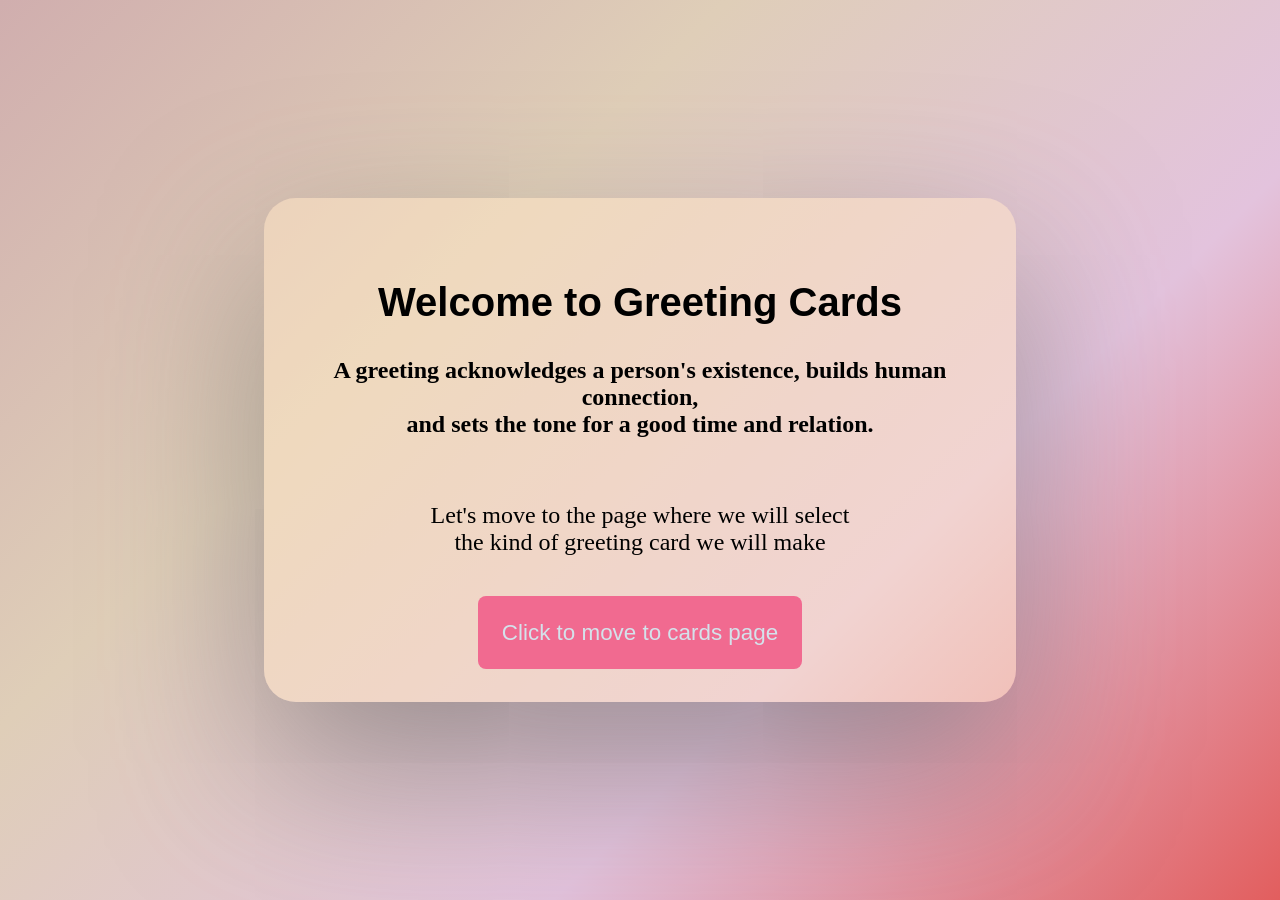
<file: index.html>
<!DOCTYPE html>
<html lang="en">
    <head>
        <meta charset="UTF-8">
        <meta name="viewport" content="width=device-width, initial-scale=1.0"/>
        <title>Greeting Card</title>
        <link rel="stylesheet" href="style.css">
    </head>
    <body>
        <div class="homepg">
            <h1 id="head1">
                Welcome to Greeting Cards
            </h1>
            <h2 id="head2">
                A greeting acknowledges a person's existence, builds human connection, <br>and sets the tone for a good time and relation.
            </h2>
            <p id="para1">Let's move to the page where we will select <br>the kind of greeting card we will make</p>
            <a id="movin1" href="cardmkrpgs/cardpage.html">Click to move to cards page</a>
        </div>
    </body>
</html>
</file>
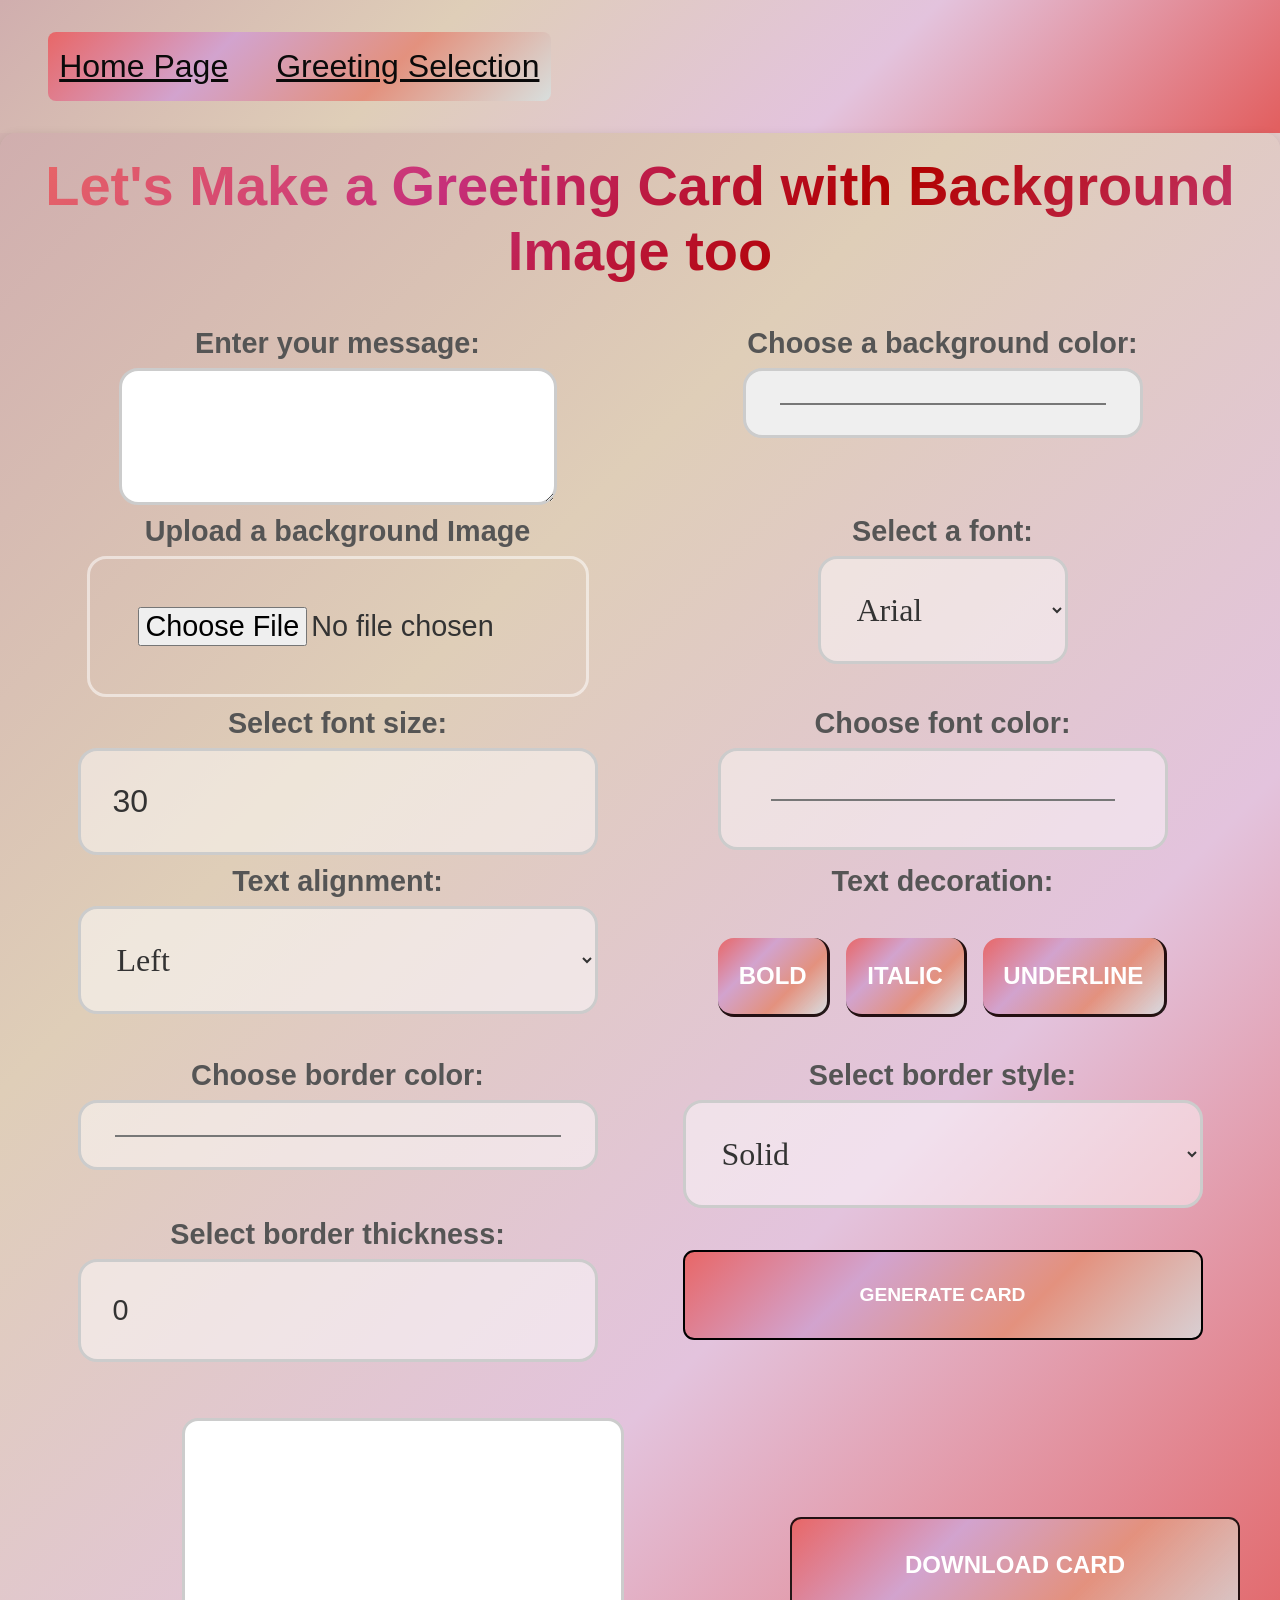
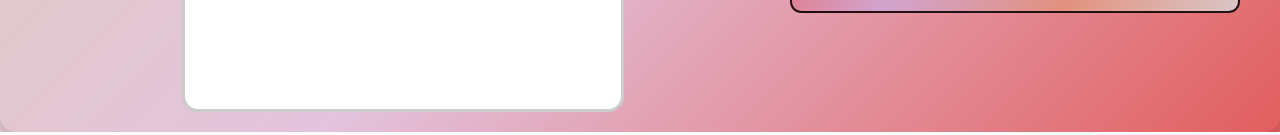
<file: cardmkrpgs/cardmkrpg2.html>
<!DOCTYPE html>
<html lang="en">
    <head>
        <meta charset="UTF-8">
        <meta name="viewport" content="width=device-width, initial-scale=1.0">
        <title>Greeting Card with background Image too</title>
        <link rel="stylesheet" href="/style.css"/>
        <link rel="stylesheet" href="/stylecard2.css"/>
    </head>
    <body>
        <header class="navbrcard2">
            <nav>
                <ul>
                    <li><a href="/index.html">Home Page</a></li>
                    <li><a href="/cardmkrpgs/cardpage.html">Greeting Selection</a></li>
                </ul>
            </nav>
        </header>
        <div class="container">
            <h1>
                Let's Make a Greeting Card with Background Image too
            </h1>
            <form>
                <div class="form-group">
                    <label for="message">Enter your message:</label>
                    <textarea id="message" rows="3" placeholder="Type your message here...">
                    </textarea>
                </div>
                <div class="form-group">
                        <label for="background">Choose a background color:</label>
                        <input type="color" id="background">
                </div>

                <div class="form-group">
                        <label for="backgroundImage">Upload a background Image</label>
                        <input type="file" id="backgroundImage">
                </div>

                <div class="form-group">
                        <label for="font">Select a font:</label>
                        <select id="font">
                            <option value="Arial">Arial</option>
                            <option value="Verdana">Verdana</option>
                            <option value="Times New Roman">Times New Roman</option>
                        </select>
                </div>
                <div class="form-group">
                        <label for="fontSize">Select font size:</label>
                        <input type="number" id="fontSize" min="16" max="48" value="30">
                </div>
                    
                <div class="form-group">
                        <label for="fontColor">Choose font color:</label>
                        <input type="color" id="fontColor" value="#000000">
                </div>

                <div class="form-group">
                        <label for="textAlignment">Text alignment:</label>
                        <select id="textAlignment">
                            <option value="left">Left</option>
                            <option value="center">Center</option>
                            <option value="right">Right</option>
                        </select>
                </div>

                <div class="form-group text-decoration">
                        <label>Text decoration:</label>
                        <div class="text-decoration-Buttons">
                            <button type="button"
                            onclick="toggleTextDecoration('bold')">Bold</button>
                            <button type="button"
                            onclick="toggleTextDecoration('italic')">Italic</button>
                            <button type="button"
                            onclick="toggleTextDecoration('underline')">Underline</button>
                        </div>
                </div>
                    
                <div class="form-group bd-color">
                        <label for="borderColor">Choose border color:</label>
                        <input type="color" id="borderColor"
                        value="#000000">
                </div>
                <div class="form-group">
                        <label for="borderStyle">Select border style:</label>
                        <select id="borderStyle">
                            <option value="solid">Solid</option>
                            <option value="dashed">Dashed</option>
                            <option value="dotted">Dotted</option>
                            <option value="double">Double</option>
                        </select>
                </div>

                <div class="form-group">
                        <label for="borderThickness">Select border thickness:</label>
                        <input type="number" id="borderThickness" min="0" max="20" value="0">
                </div>

                <div class="form-group">
                        <button type="button" id="generateBtn" onclick="generateCard()">Generate Card</button>
                </div>
            </form>
            <div class="cards">
                <div class="preview col-8">
                    <canvas id="cardCanvas" width="650" height="430"></canvas>
                </div>
                <div class="col-3">
                    <button type="button" onclick="downloadCard()">Download Card</button>
                </div>
            </div>
        </div>
        <script src="/scriptcard2.js"></script>
    </body>
</html>
</file>
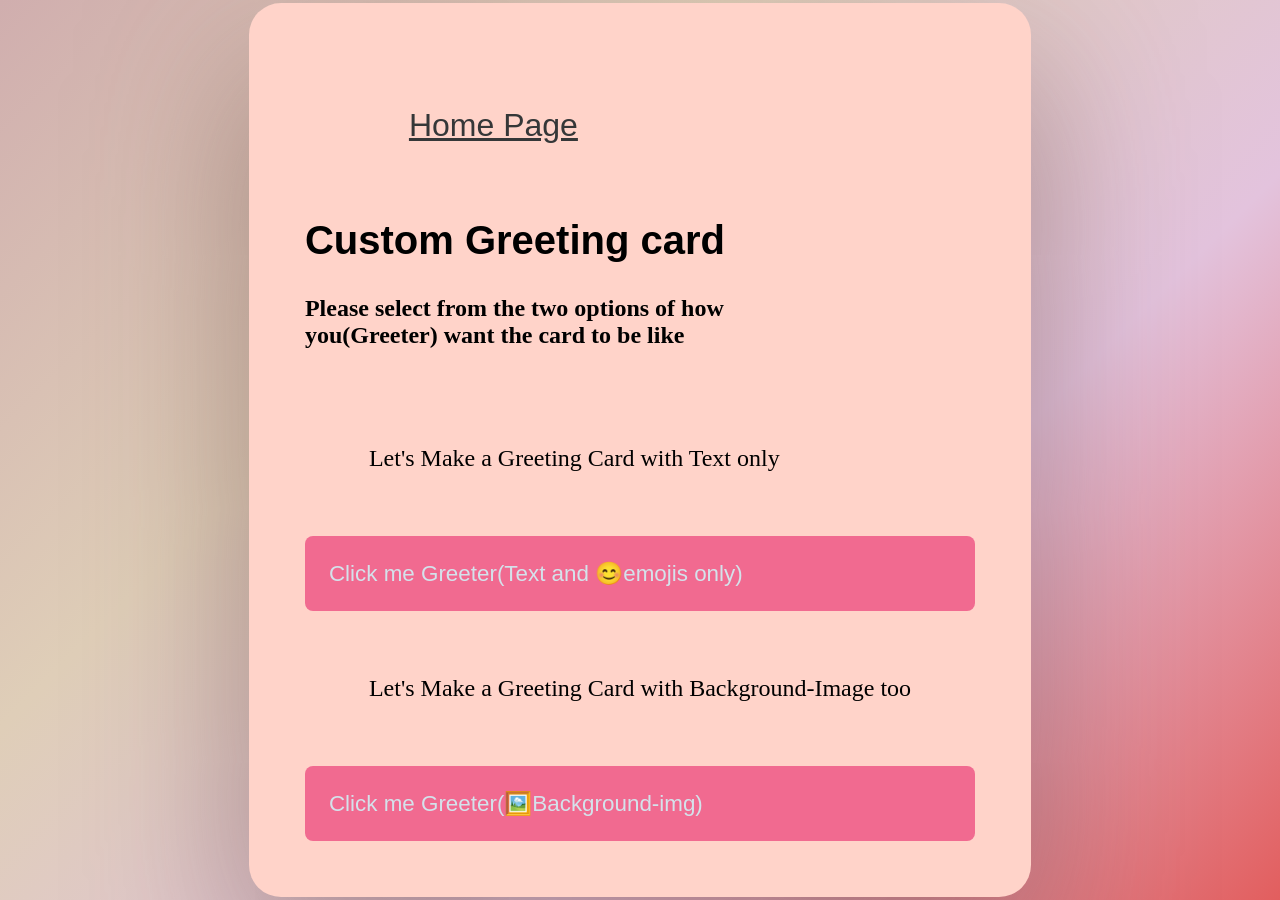
<file: cardmkrpgs/cardpage.html>
<!DOCTYPE html>
<html lang="en">
    <head>
        <meta charset="UTF-8">
        <meta name="viewport"content="width=device-width, initial-scale=1.0">
        <title>Card Selection Page</title>
        <link rel="stylesheet" href="/style.css"/>
    </head>
    <body>
        <div class="container">
            <header class="navbr">
              <nav>
                <ul>
                    <li><a href="/index.html">Home Page</a></li>
                </ul>
              </nav>
            </header>
            <h1 id="head1">
            Custom Greeting card
            </h1>
            <h2 id="head2">
            Please select from the two options of how <br>you(Greeter) want the card to be like
            </h2>
            <!--I am using emojis from the website emojipedia.org and emojidb.org-->
            <div class="greetpg">
                 <p id="para1-text">Let's Make a Greeting Card with Text only</p>
                 <a id="para1-img" href="/cardmkrpgs/cardmkrpg1.html">Click me Greeter(Text and 😊emojis only)</a>
            </div> 
            <div class="greetpg">
                   <p id="movin1-text">Let's Make a Greeting Card with Background-Image too</p>
                   <a id="movin1-img" href="/cardmkrpgs/cardmkrpg2.html">Click me Greeter(🖼️Background-img)</a>
            </div>
        </div>
    </body>
</html>
</file>
<file: style.css>
body {
    font-family:'Segoe UI', Tahoma, sans-serif;
    background: linear-gradient(135deg, #d0aeae, #dfceb8, #e3c3dd, #e25e5e);
    margin: 0;
    padding: 0;
    min-height: 100vh;
    display: flex;
    flex-direction: column;
    
}

/*Styling Home Page */
.homepg {
    align-items: center;
    text-align: center;
    background-color:rgba(255, 228, 196, 0.482);
    max-width:50%;
    margin:auto;
    padding: 3.5rem;
    border-radius: 2rem;
    box-shadow: 0 4rem 10rem rgba(106, 103, 103, 0.601);
    transition: 0.5s;
}
.homepg #movin1:hover {
    transform: translateY(-5px);
    border-width: 0 0.2rem 0.2rem 0;
    cursor: pointer;
}
#head1 {
    font-size:2.5rem;
    margin-bottom: 2rem;
}
#head2 {
    font-size:1.5rem;
    margin-bottom: 2rem;
    font-family: cursive;
}
#para1 {
    font-size:1.5rem;
    margin: 4rem;
    font-family: cursive;
}
#para1-text {
    font-size:1.5rem;
    margin: 4rem;
    font-family: cursive;
}
#para1-img {
    font-size: 1.4rem;
    background-color:#f16a90;
    color:rgb(212, 226, 235);
    padding: 1.5rem;
    cursor: pointer;
    border-radius:0.5rem;
    text-decoration:none;
}
#para1-img:hover{
    box-shadow: 0 0.4rem 1.4rem 0 rgba(202, 117, 91, 0.5);
    transform: translateY(-0.1rem);
    transition: transform 150ms;
}
#movin1-text {
    font-size:1.5rem;
    margin: 4rem;
    font-family: cursive;
}
#movin1-img {
    font-size: 1.4rem;
    background-color:#f16a90;
    color:rgb(212, 226, 235);
    padding: 1.5rem;
    cursor: pointer;
    border-radius:0.5rem;
    text-decoration:none;
}
#movin1-img:hover{
    box-shadow: 0 0.4rem 1.4rem 0 rgba(202, 117, 91, 0.5);
    transform: translateY(-0.1rem);
    transition: transform 150ms;
}
#movin1 {
    font-size: 1.4rem;
    background-color:#f16a90;
    color:rgb(212, 226, 235);
    padding: 1.5rem;
    cursor: pointer;
    border-radius:0.5rem;
    text-decoration:none;
}
#movin1:hover{
    box-shadow: 0 0.4rem 1.4rem 0 rgba(202, 117, 91, 0.5);
    transform: translateY(-0.1rem);
    transition: transform 150ms;
}

.greetpg {
    display:flex;
    flex-direction: column;

}


/* stlyling the cardmkrpg1 */
.container {
    max-width: 60rem;
    margin: auto;
    background: #ffd3c9;
    padding: 3.5rem;
    border-radius: 2rem;
    box-shadow: 0 4rem 10rem rgba(108, 72, 72, 0.526);
}
input,
select,
button {
    width: 100%;
    padding: 2rem 0;;
    border: 1rem solid #ccc;
    border-radius: 1rem;
}
button {
    background-color: #f16a90;
    color: #ffd3c9;
    border: none;
    cursor: pointer;
    margin-top: 2rem;
}
.card1 {
    background: #ffd3c9;
    padding: 3rem;
    border-radius: 1rem;
    margin-top: 1.5rem;
    box-shadow: 0 0.4rem 1rem rgba(0, 0, 0, 0.3); 
}

.navbr {
    padding: 2rem 4rem;
    display: flex;
    justify-content:space-between;
    align-items:center;
}
.navbr ul{
    list-style: none;
    display: flex;
    gap: 3rem;
}
.navbr ul li a{
    color:rgb(53, 55, 56);
    text-decoration: underline;
    font-size: 2rem;
}
.navbr ul li a:hover{
    color:#7a746c;
    box-shadow: 0 0.4rem 1.4rem 0 rgba(221, 146, 123, 0.61);
    transform: translateY(-0.1rem);
    transition: transform 150ms;
}

.namepg1 {
    font-size: 2rem;
}
#name{
    font-size:1.5rem;
}
#name:hover{
    box-shadow: 0 0.4rem 1.4rem 0 rgba(221, 146, 123, 0.61);
    transform: translateY(-0.1rem);
    transition: transform 150ms;
}
#theme {
    font-size: 1.5rem;
}
#theme:hover {
    box-shadow: 0 0.4rem 1.4rem 0 rgba(221, 146, 123, 0.61);
    transform: translateY(-0.1rem);
    transition: transform 150ms;
}
#generateCard {
    font-size: 1.5rem;
}
#generateCard:hover{
    box-shadow:0 0.4rem 1.4rem 0 rgba(221, 146, 123, 0.61);
    transform:translateY(-0.1rem);
    transition: transform 150ms;
}
#downloadCard {
    font-size: 1.5rem;
}
#downloadCard:hover {
    box-shadow: 0 0.4rem 1.4rem 0 rgba(221, 146, 123, 0.61);
    transform: translateY(-0.1rem);
    transition: transform 150ms;
}

.card {
    display:none;
    margin-top: 2rem;
    background-color: #ffffff;
    padding: 2rem;
    border-radius: 1rem;
}
</file>
<file: stylecard2.css>
body {
    font-family:'Segoe UI', Tahoma, sans-serif;
    background: linear-gradient(135deg, #d0aeae, #dfceb8, #e3c3dd, #e25e5e);
    margin: 0;
    padding: 0;
    min-height: 100vh;
}
.container {
    display: flex;
    flex-direction: column;
    max-width: 100%;
    min-height: 100vh;
    padding: 1.25rem 2.5rem;
    background: linear-gradient(135deg, #d0aeae, #dfceb8, #e3c3dd, #e25e5e);
    box-shadow: 0 0.25rem 0.75rem rgba(0, 0, 0, 0.15);
    border-radius: 1rem;
    gap: 1.5rem;
}
.navbrcard2 {
    padding: 1rem 3rem;
    display: flex;
    justify-content: space-between;
    align-items: center;
    background: linear-gradient(135deg, #d0aeae, #dfceb8, #e3c3dd, #e25e5e);
}
.navbrcard2 ul{
    list-style: none;
    display: flex;
    gap: 3rem;
    background: linear-gradient(135deg, #e86767, #d2a3ce, #e3917e, #d5e6e6ba);
    padding: 1rem 0.7rem;
    cursor: pointer;
    border-radius:0.5rem;
}
.navbrcard2 ul li a{
    color: rgb(10, 10, 10);
    text-decoration: underline;
    font-size: 2rem;
}
.navbrcard2 ul li a:hover{
    color:#020202;
    background: linear-gradient(135deg, #e64f4f, #ca82cf, #bb3776d7, #a1c487ba);
    transform: translateY(-0.1rem);
    transition: transform 150ms;
}
h1 {
    text-align: center;
    margin-top: 0;
    margin-bottom: 1.25rem;
    background: linear-gradient(135deg, #e86767, #c62f7a, #b10000, #bb095cba);
    -webkit-background-clip: text;
    background-clip: text;
    color: transparent;
    font-size: 3.5rem;
    font-weight: bold;
}

form {
    display: grid;
    grid-template-columns: repeat(2, 1fr);
    gap: 0.625rem;
}
.form-group {
    display: flex;
    flex-direction: column;
    align-items: center;
}
.form-group #message{
    width: 400px;
}
.form-group #background{
        width: 400px;
        padding: 2rem;
        cursor: pointer;
}
.form-group #backgroundImage{
    width: 400px;
    padding: 3rem;
    border-color: #ffffff86;
    cursor: pointer;
}
.form-group #font{
    width: 250px;
    padding: 2rem;
    cursor: pointer;
    font-size: 2rem;
    background-color: #ffffff76;
    font-family: cursive;
}
.form-group #fontSize {
    width: 450px;
    padding: 2rem;
    cursor: pointer;
    font-size: 2rem;
    background-color: #ffffff77;
}
.form-group #fontColor {
    width: 450px;
    padding: 3rem;
    cursor: pointer;
    font-size: 2rem;
    background-color: #ffffff6e;
}
.form-group #textAlignment {
    width: 520px;
    padding: 2rem;
    cursor: pointer;
    font-size: 2rem;
    background-color: #ffffff86;
    font-family: cursive;
}
label {
    font-weight:bold;
    margin-bottom:0.5rem;
    font-size:1.8rem;
    color: #555;
}

textarea, input[type="number"], select, input[type="color"], input[type="file"] {
    padding:1rem;
    border: 0.2rem solid #ccc;
    border-radius: 1.2rem;
    font-size: 1.8rem;
    color: #333;
}
textarea {
    resize: vertical;
    grid-column:1/-1;
}

button {
    padding: 1rem;
    background: linear-gradient(135deg, #e86767, #d2a3ce, #e3917e, #d5e6e6ba);
    color: #ffffff;
    border: 0.18rem solid #0d0202e3;
    border-radius: 0.7rem;
    cursor: pointer;
    font-size: 1.2rem;
    font-weight: bold;
    text-transform: uppercase;
    transition: background-color 0.3s ease;
}

button:hover {
    background: linear-gradient(135deg, #e64f4f, #ca82cf, #bb3776d7, #a1c487ba);
}

.preview {
    margin-top: 2rem;
    display: flex;
    flex-direction: column;
    align-items: center;
    gap: 1rem;
}

.text-decoration {
    margin-bottom: 2rem;
}
#textContainer {
    position: relative;
    width: 100%;
    height: 100%;
}
.text-decoration-Buttons {
    display: flex;
    gap: 1rem;
}

.text-decoration-Buttons button{
    background-color: transparent;
    color: #ffffff;
    padding: 1.5rem 1.3rem;
    border-radius: 1rem;
    border-width: 0 0.2rem 0.2rem 0;
    cursor: pointer;
    font-size: 1.5rem;
    font-weight: bold;
    transition: 0.3s;
    text-transform: uppercase;
}

.text-decoration-Buttons button:hover {
    background-color: #af4c4c9f;
    color: #ffffffed;
    border-width: 0 0.3rem 0.3rem 0;
    transform: translateY(-3px);
}

.form-group #borderColor {
    width: 520px;
    padding: 2rem;
    cursor: pointer;
    background-color: #ffffff7d;
}
.form-group #borderStyle {
    width: 520px;
    padding: 2rem;
    cursor: pointer;
    font-size: 2em;
    font-family: cursive;
    background-color: #ffffff78;
}
.form-group #borderThickness {
    width: 450px;
    padding: 2rem;
    cursor: pointer;
    background-color: #ffffff83;
}
.form-group #generateBtn{
    width: 520px;
    padding: 2rem;
    border-color:#000000;
    cursor: pointer;
}
.form-group:last-child button:hover {
    background: linear-gradient(135deg, #e64f4f, #ca82cf, #bb3776d7, #a1c487ba);
}

.cards {
    display:flex;
    flex-wrap: wrap;
    justify-content: space-between;
    align-items: center;
    gap:1.5rem;
    margin-top: auto;
    width: 100%;
}

.preview {
    flex: 1 1 60%;
    display:flex;
    flex-direction: column;
    align-items: center;
    justify-content: center;
}

#cardCanvas {
    border: 0.2rem solid #ccc;
    background-color: #ffffff;
    border-radius: 1rem;
    width: 60%;
    height: auto;
}

.col-3 {
    flex: 1 1 30%;
    display: flex;
    align-items: center;

}
.col-3 button {
    width: 450px;
    font-size: 1.5rem;
    padding: 2rem;
    color: #ffffff;
}

button[type="button1"] {
    display:block;
}

button[type="button1"] {
    display: block;
    width: 100%;
    font-size: 1.5rem;
    padding: 1rem 0.8rem;
    color: #ffffff;
}

canvas {
    border: 0.1rem solid #ccc;
    background-color: #ffffff;
    border-radius: 1rem;
    max-width: 100%;
    border-color: #000000;
    border-width: 0;
    border-style: none;
}
canvas[data-border-style="solid"] {
    border-style: solid;
}
canvas[data-border-style="dashed"] {
    border-style: dashed;
}
canvas[data-border-style="dotted"] {
    border-style: dotted;
}
canvas[data-border-style="double"] {
    border-style: double;
}
</file>
